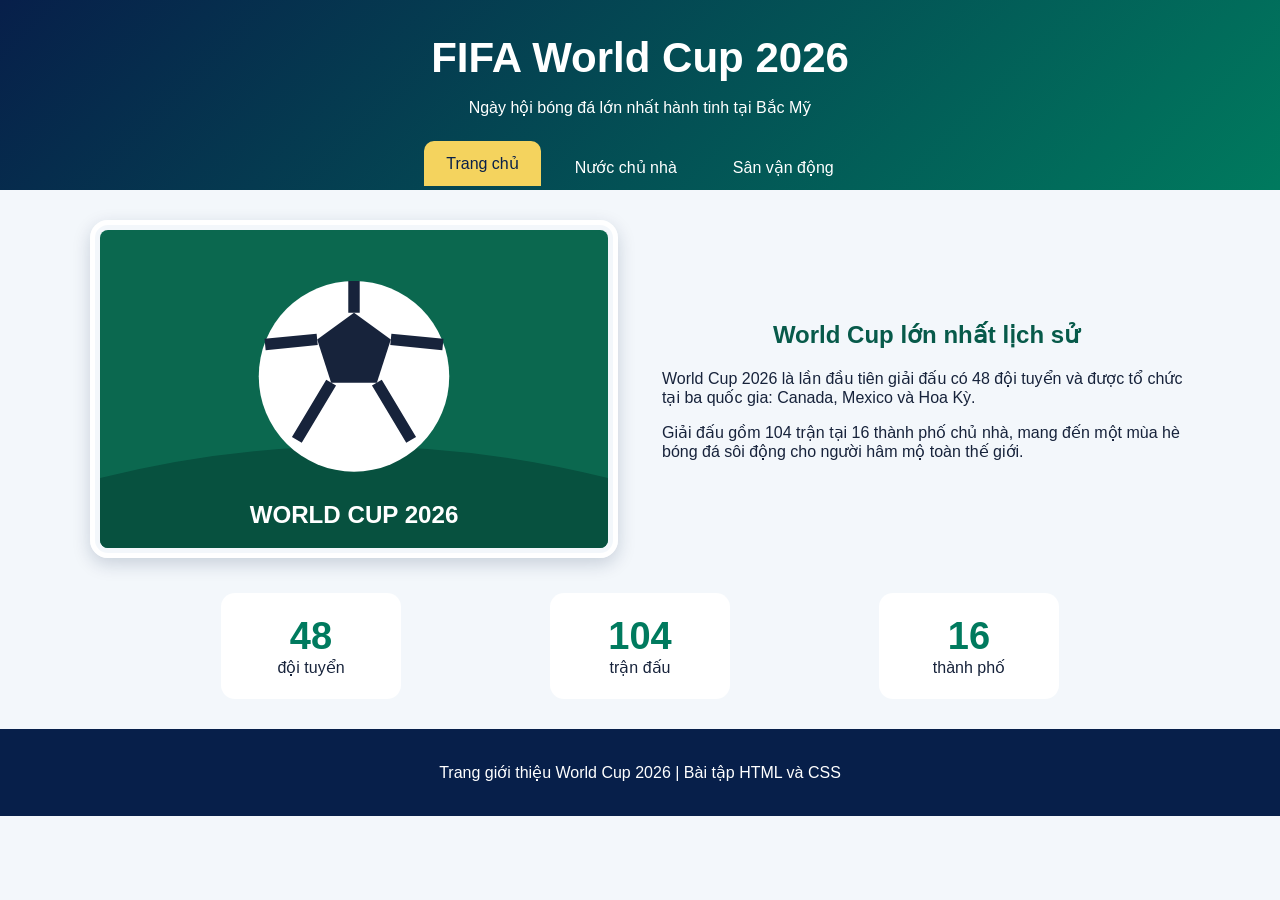
<file: world-cup-2026/index.html>
<!DOCTYPE html>
<html lang="vi">
<head>
  <meta charset="UTF-8">
  <meta name="viewport" content="width=device-width, initial-scale=1.0">
  <title>World Cup 2026</title>
  <link rel="stylesheet" href="style.css">
</head>
<body>
  <a class="skip-link" href="#main-content">Chuyển đến nội dung chính</a>
  <header>
    <h1>FIFA World Cup 2026</h1>
    <p>Ngày hội bóng đá lớn nhất hành tinh tại Bắc Mỹ</p>
    <nav>
      <a class="active" href="index.html">Trang chủ</a>
      <a href="hosts.html">Nước chủ nhà</a>
      <a href="stadiums.html">Sân vận động</a>
    </nav>
  </header>
  <main id="main-content">
    <section class="hero">
      <img src="images/world-cup.svg" alt="Quả bóng World Cup 2026 trên nền sân cỏ">
      <div>
        <h2>World Cup lớn nhất lịch sử</h2>
        <p>World Cup 2026 là lần đầu tiên giải đấu có 48 đội tuyển và được tổ chức tại ba quốc gia: Canada, Mexico và Hoa Kỳ.</p>
        <p>Giải đấu gồm 104 trận tại 16 thành phố chủ nhà, mang đến một mùa hè bóng đá sôi động cho người hâm mộ toàn thế giới.</p>
      </div>
    </section>
    <section class="facts">
      <article><strong>48</strong><span>đội tuyển</span></article>
      <article><strong>104</strong><span>trận đấu</span></article>
      <article><strong>16</strong><span>thành phố</span></article>
    </section>
  </main>
  <footer><p>Trang giới thiệu World Cup 2026 | Bài tập HTML và CSS</p></footer>
</body>
</html>
</file>
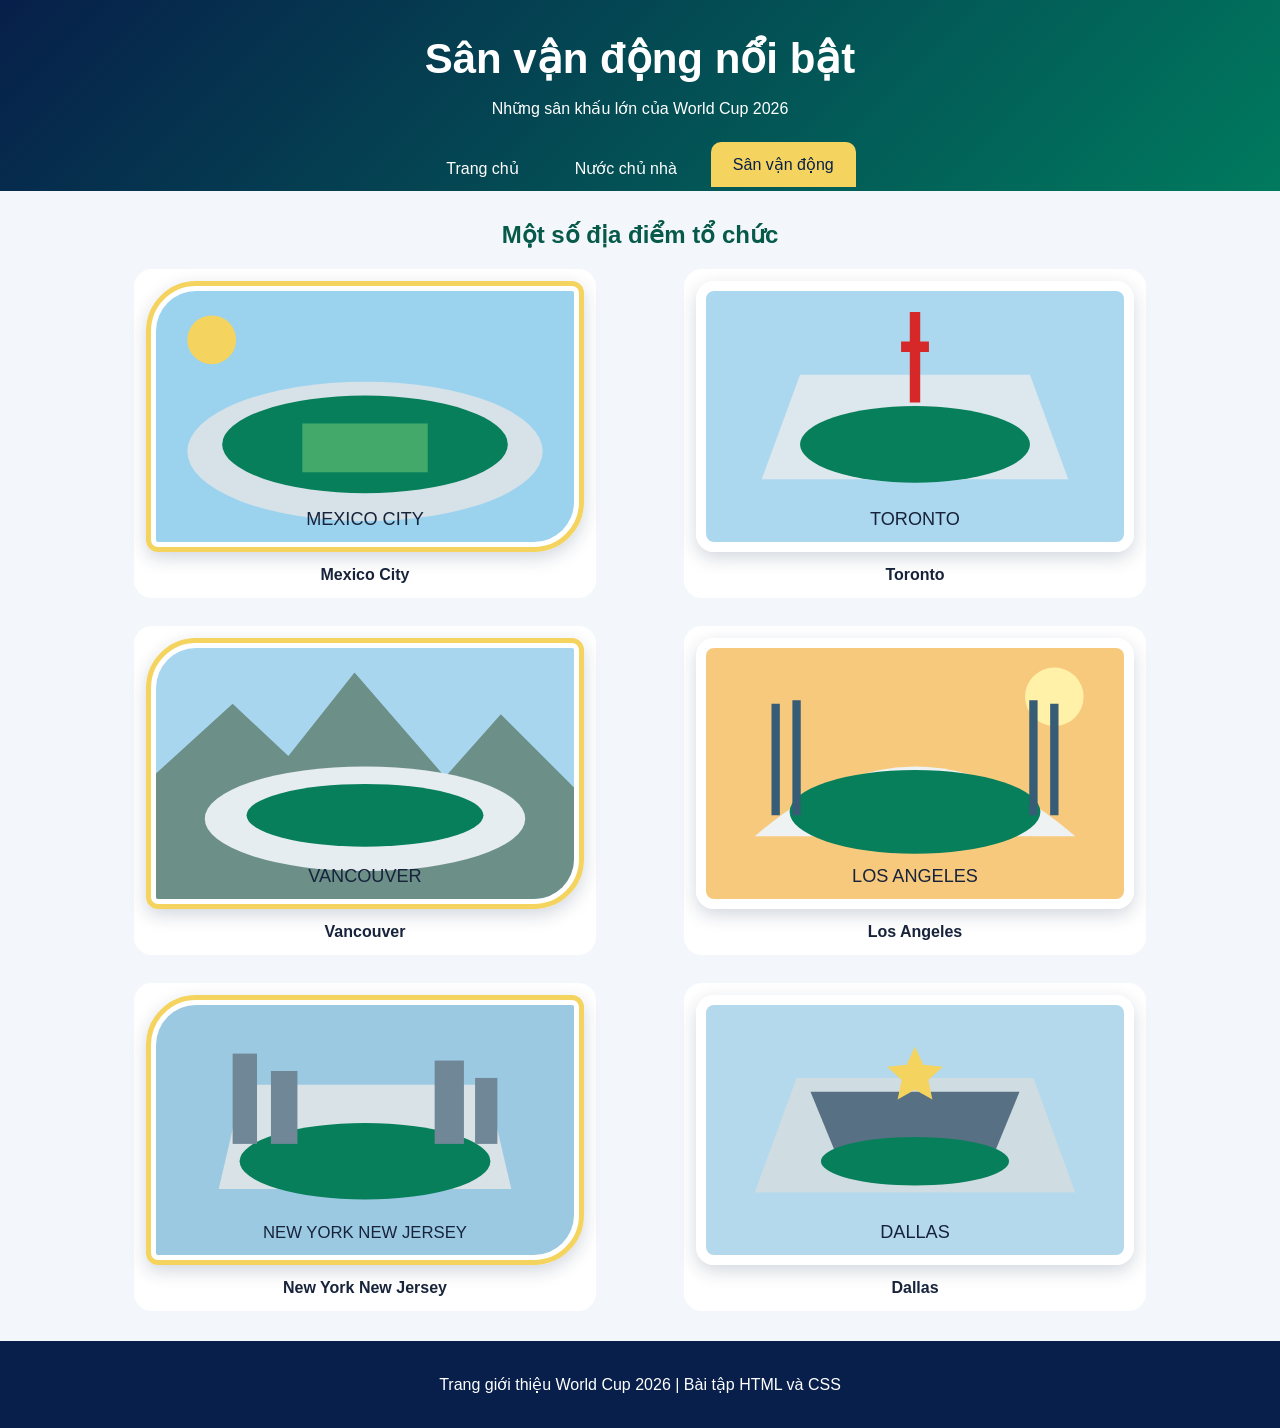
<file: stadiums.html>
<!DOCTYPE html>
<html lang="vi">
<head>
  <meta charset="UTF-8">
  <meta name="viewport" content="width=device-width, initial-scale=1.0">
  <title>Sân vận động - World Cup 2026</title>
  <link rel="stylesheet" href="style.css">
</head>
<body>
  <a class="skip-link" href="#main-content">Chuyển đến nội dung chính</a>
  <header>
    <h1>Sân vận động nổi bật</h1>
    <p>Những sân khấu lớn của World Cup 2026</p>
    <nav>
      <a href="index.html">Trang chủ</a>
      <a href="hosts.html">Nước chủ nhà</a>
      <a class="active" href="stadiums.html">Sân vận động</a>
    </nav>
  </header>
  <main id="main-content">
    <h2>Một số địa điểm tổ chức</h2>
    <div class="stadium-grid">
      <figure><img src="images/stadium-1.svg" alt="Sân vận động tại Mexico City"><figcaption>Mexico City</figcaption></figure>
      <figure><img src="images/stadium-2.svg" alt="Sân vận động tại Toronto"><figcaption>Toronto</figcaption></figure>
      <figure><img src="images/stadium-3.svg" alt="Sân vận động tại Vancouver"><figcaption>Vancouver</figcaption></figure>
      <figure><img src="images/stadium-4.svg" alt="Sân vận động tại Los Angeles"><figcaption>Los Angeles</figcaption></figure>
      <figure><img src="images/stadium-5.svg" alt="Sân vận động tại New York New Jersey"><figcaption>New York New Jersey</figcaption></figure>
      <figure><img src="images/stadium-6.svg" alt="Sân vận động tại Dallas"><figcaption>Dallas</figcaption></figure>
    </div>
  </main>
  <footer><p>Trang giới thiệu World Cup 2026 | Bài tập HTML và CSS</p></footer>
</body>
</html>
</file>
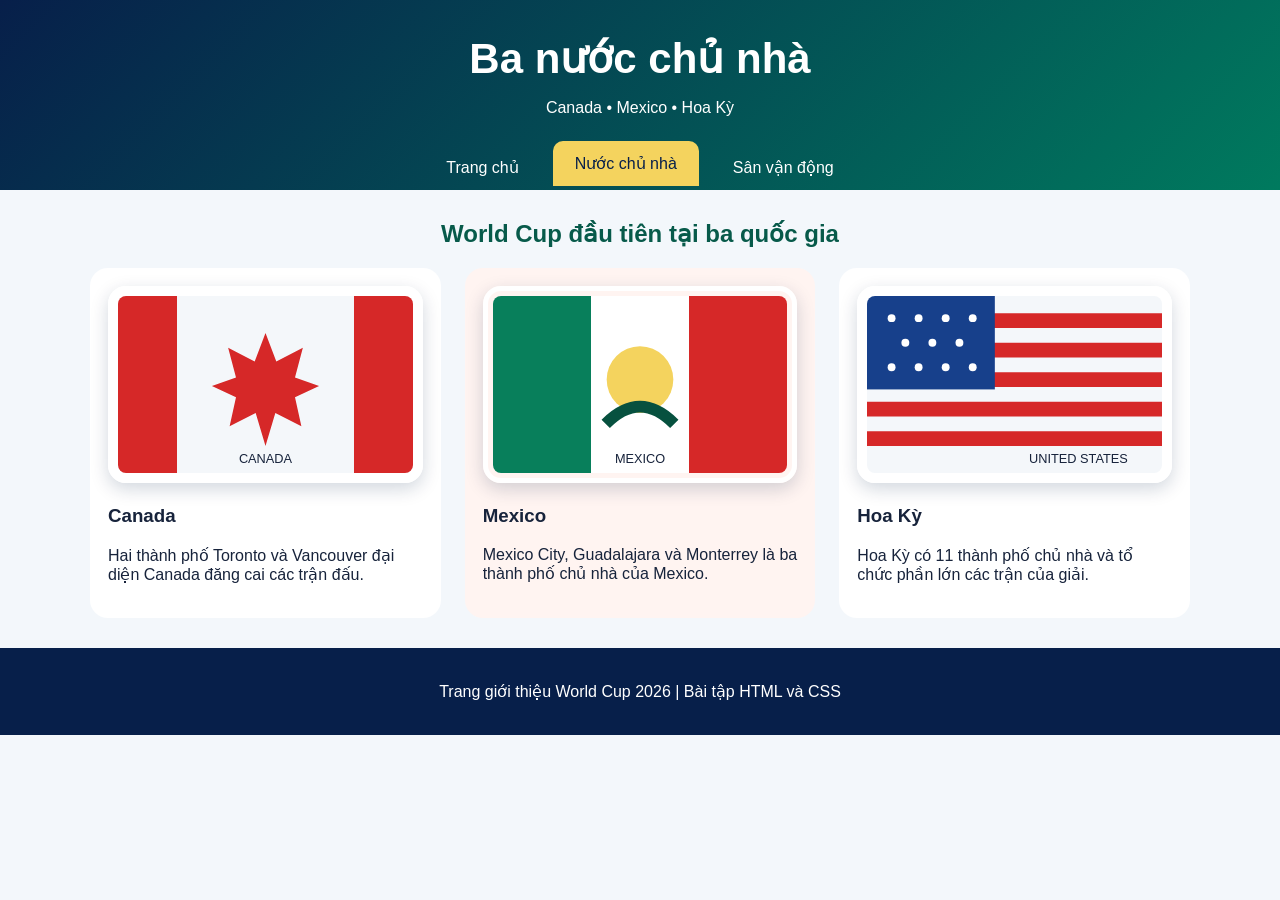
<file: world-cup-2026/hosts.html>
<!DOCTYPE html>
<html lang="vi">
<head>
  <meta charset="UTF-8">
  <meta name="viewport" content="width=device-width, initial-scale=1.0">
  <title>Nước chủ nhà - World Cup 2026</title>
  <link rel="stylesheet" href="style.css">
</head>
<body>
  <a class="skip-link" href="#main-content">Chuyển đến nội dung chính</a>
  <header>
    <h1>Ba nước chủ nhà</h1>
    <p>Canada • Mexico • Hoa Kỳ</p>
    <nav>
      <a href="index.html">Trang chủ</a>
      <a class="active" href="hosts.html">Nước chủ nhà</a>
      <a href="stadiums.html">Sân vận động</a>
    </nav>
  </header>
  <main id="main-content">
    <h2>World Cup đầu tiên tại ba quốc gia</h2>
    <div class="host-list">
      <article>
        <img src="images/canada.svg" alt="Minh họa lá phong và phong cảnh Canada">
        <h3>Canada</h3>
        <p>Hai thành phố Toronto và Vancouver đại diện Canada đăng cai các trận đấu.</p>
      </article>
      <article>
        <img src="images/mexico.svg" alt="Minh họa sân bóng và màu cờ Mexico">
        <h3>Mexico</h3>
        <p>Mexico City, Guadalajara và Monterrey là ba thành phố chủ nhà của Mexico.</p>
      </article>
      <article>
        <img src="images/usa.svg" alt="Minh họa đường chân trời và màu cờ Hoa Kỳ">
        <h3>Hoa Kỳ</h3>
        <p>Hoa Kỳ có 11 thành phố chủ nhà và tổ chức phần lớn các trận của giải.</p>
      </article>
    </div>
  </main>
  <footer><p>Trang giới thiệu World Cup 2026 | Bài tập HTML và CSS</p></footer>
</body>
</html>
</file>
<file: world-cup-2026/style.css>
* {
  box-sizing: border-box;
}

body {
  margin: 0;
  font-family: Arial, Helvetica, sans-serif;
  color: #17233b;
  background: #f3f7fb;
}

.skip-link {
  position: absolute;
  left: -1000px;
  top: 10px;
  padding: 12px 18px;
  color: #ffffff;
  background: #17233b;
  border-radius: 6px;
  z-index: 10;
}

.skip-link:focus {
  left: 10px;
}

header {
  padding: 34px 20px 0;
  text-align: center;
  color: #ffffff;
  background: linear-gradient(135deg, #071f4a, #007a5e);
}

header h1 {
  margin: 0;
  font-size: 42px;
}

nav {
  display: flex;
  justify-content: center;
  gap: 12px;
  margin-top: 28px;
}

nav a {
  padding: 13px 22px;
  color: #ffffff;
  text-decoration: none;
  border-radius: 10px 10px 0 0;
  transition: background-color 0.3s, transform 0.3s;
}

nav a:hover,
nav a:focus,
nav a.active {
  color: #071f4a;
  background-color: #f4d35e;
  transform: translateY(-4px);
}

main {
  width: min(1100px, 92%);
  margin: 30px auto;
}

h2 {
  text-align: center;
  color: #075a4a;
}

.hero {
  display: grid;
  grid-template-columns: 48% 48%;
  justify-content: space-between;
  align-items: center;
  gap: 25px;
}

.hero img,
.host-list img,
.stadium-grid img {
  width: 100%;
  border: 5px solid #ffffff;
  padding: 5px;
  border-radius: 18px;
  box-shadow: 0 6px 18px rgba(7, 31, 74, 0.18);
}

.facts {
  display: flex;
  justify-content: space-evenly;
  flex-wrap: wrap;
  gap: 18px;
  margin-top: 35px;
}

.facts article {
  min-width: 180px;
  padding: 22px;
  text-align: center;
  background: #ffffff;
  border-radius: 14px;
}

.facts strong,
.facts span {
  display: block;
}

.facts strong {
  font-size: 38px;
  color: #007a5e;
}

.host-list {
  display: flex;
  justify-content: space-between;
  align-items: stretch;
  flex-wrap: wrap;
  gap: 24px;
}

.host-list article {
  flex: 1 1 280px;
  padding: 18px;
  background: #ffffff;
  border-radius: 18px;
}

.host-list article:nth-child(2) {
  background: #fff4f1;
}

.stadium-grid {
  display: grid;
  grid-template-columns: repeat(2, 42%);
  justify-content: space-around;
  align-items: center;
  row-gap: 28px;
}

figure {
  margin: 0;
  padding: 12px;
  background: #ffffff;
  border-radius: 18px;
}

.stadium-grid figure:nth-child(odd) img {
  border-radius: 50px 12px 50px 12px;
  border-color: #f4d35e;
}

figcaption {
  padding: 10px 4px 2px;
  text-align: center;
  font-weight: bold;
}

footer {
  padding: 18px;
  text-align: center;
  color: #ffffff;
  background: #071f4a;
}

@media (max-width: 700px) {
  .hero,
  .stadium-grid {
    grid-template-columns: 100%;
  }

  nav {
    flex-direction: column;
  }

  nav a {
    border-radius: 8px;
  }
}
</file>
<file: style.css>
* {
  box-sizing: border-box;
}

body {
  margin: 0;
  font-family: Arial, Helvetica, sans-serif;
  color: #17233b;
  background: #f3f7fb;
}

.skip-link {
  position: absolute;
  left: -1000px;
  top: 10px;
  padding: 12px 18px;
  color: #ffffff;
  background: #17233b;
  border-radius: 6px;
  z-index: 10;
}

.skip-link:focus {
  left: 10px;
}

header {
  padding: 34px 20px 0;
  text-align: center;
  color: #ffffff;
  background: linear-gradient(135deg, #071f4a, #007a5e);
}

header h1 {
  margin: 0;
  font-size: 42px;
}

nav {
  display: flex;
  justify-content: center;
  gap: 12px;
  margin-top: 28px;
}

nav a {
  padding: 13px 22px;
  color: #ffffff;
  text-decoration: none;
  border-radius: 10px 10px 0 0;
  transition: background-color 0.3s, transform 0.3s;
}

nav a:hover,
nav a:focus,
nav a.active {
  color: #071f4a;
  background-color: #f4d35e;
  transform: translateY(-4px);
}

main {
  width: min(1100px, 92%);
  margin: 30px auto;
}

h2 {
  text-align: center;
  color: #075a4a;
}

.hero {
  display: grid;
  grid-template-columns: 48% 48%;
  justify-content: space-between;
  align-items: center;
  gap: 25px;
}

.hero img,
.host-list img,
.stadium-grid img {
  width: 100%;
  border: 5px solid #ffffff;
  padding: 5px;
  border-radius: 18px;
  box-shadow: 0 6px 18px rgba(7, 31, 74, 0.18);
}

.facts {
  display: flex;
  justify-content: space-evenly;
  flex-wrap: wrap;
  gap: 18px;
  margin-top: 35px;
}

.facts article {
  min-width: 180px;
  padding: 22px;
  text-align: center;
  background: #ffffff;
  border-radius: 14px;
}

.facts strong,
.facts span {
  display: block;
}

.facts strong {
  font-size: 38px;
  color: #007a5e;
}

.host-list {
  display: flex;
  justify-content: space-between;
  align-items: stretch;
  flex-wrap: wrap;
  gap: 24px;
}

.host-list article {
  flex: 1 1 280px;
  padding: 18px;
  background: #ffffff;
  border-radius: 18px;
}

.host-list article:nth-child(2) {
  background: #fff4f1;
}

.stadium-grid {
  display: grid;
  grid-template-columns: repeat(2, 42%);
  justify-content: space-around;
  align-items: center;
  row-gap: 28px;
}

figure {
  margin: 0;
  padding: 12px;
  background: #ffffff;
  border-radius: 18px;
}

.stadium-grid figure:nth-child(odd) img {
  border-radius: 50px 12px 50px 12px;
  border-color: #f4d35e;
}

figcaption {
  padding: 10px 4px 2px;
  text-align: center;
  font-weight: bold;
}

footer {
  padding: 18px;
  text-align: center;
  color: #ffffff;
  background: #071f4a;
}

@media (max-width: 700px) {
  .hero,
  .stadium-grid {
    grid-template-columns: 100%;
  }

  nav {
    flex-direction: column;
  }

  nav a {
    border-radius: 8px;
  }
}
</file>
